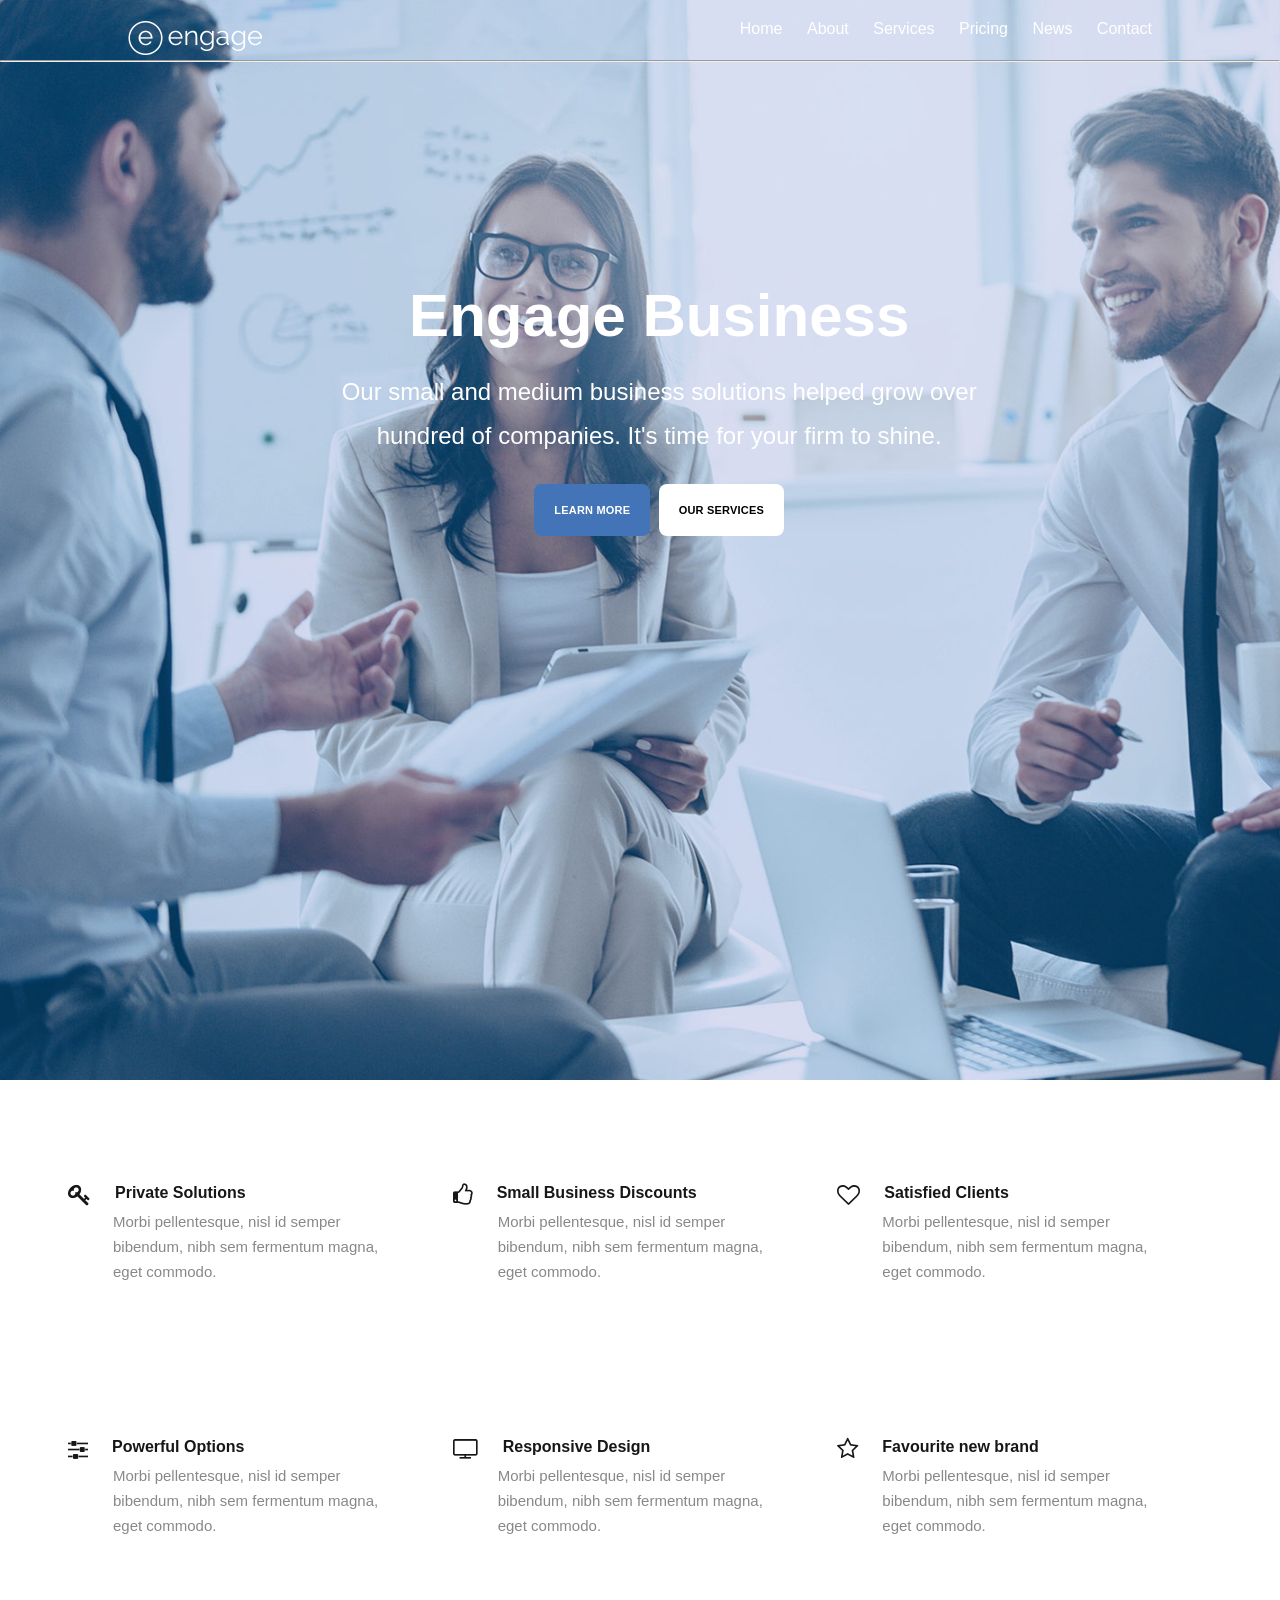
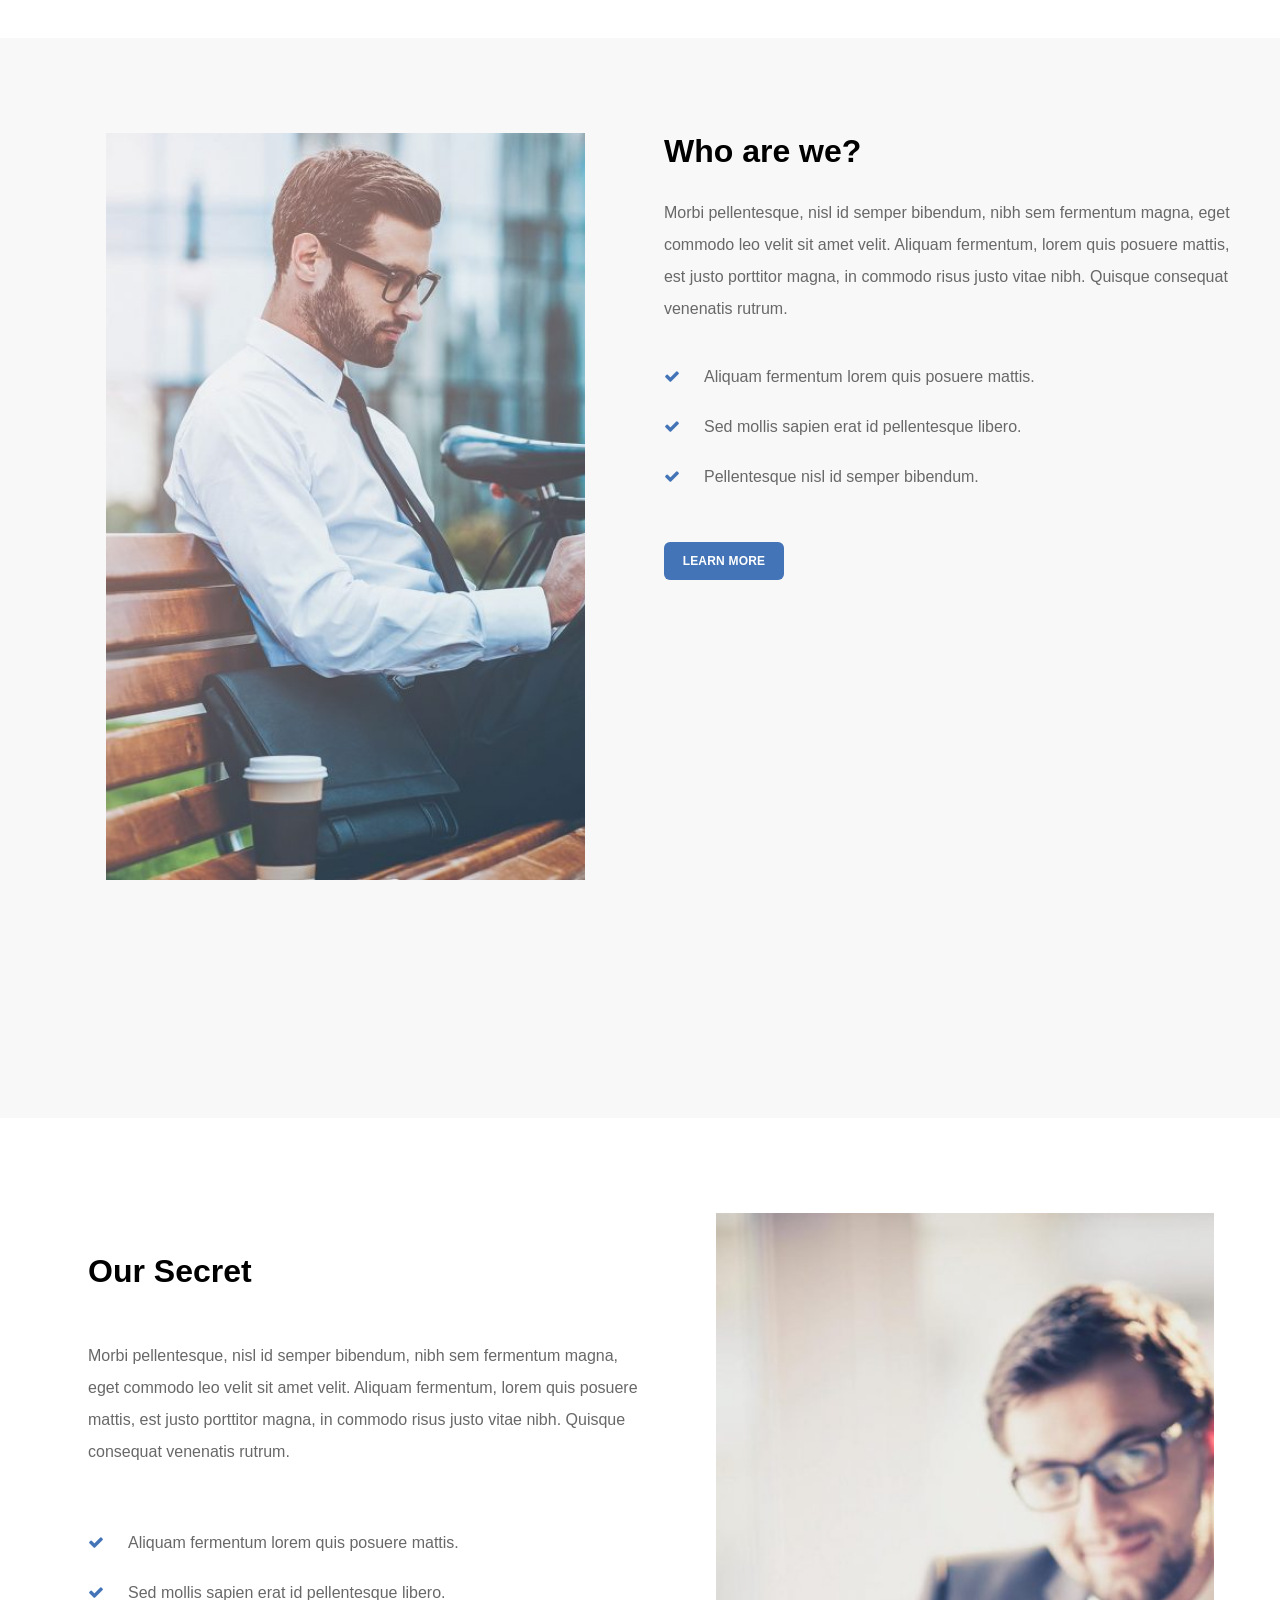
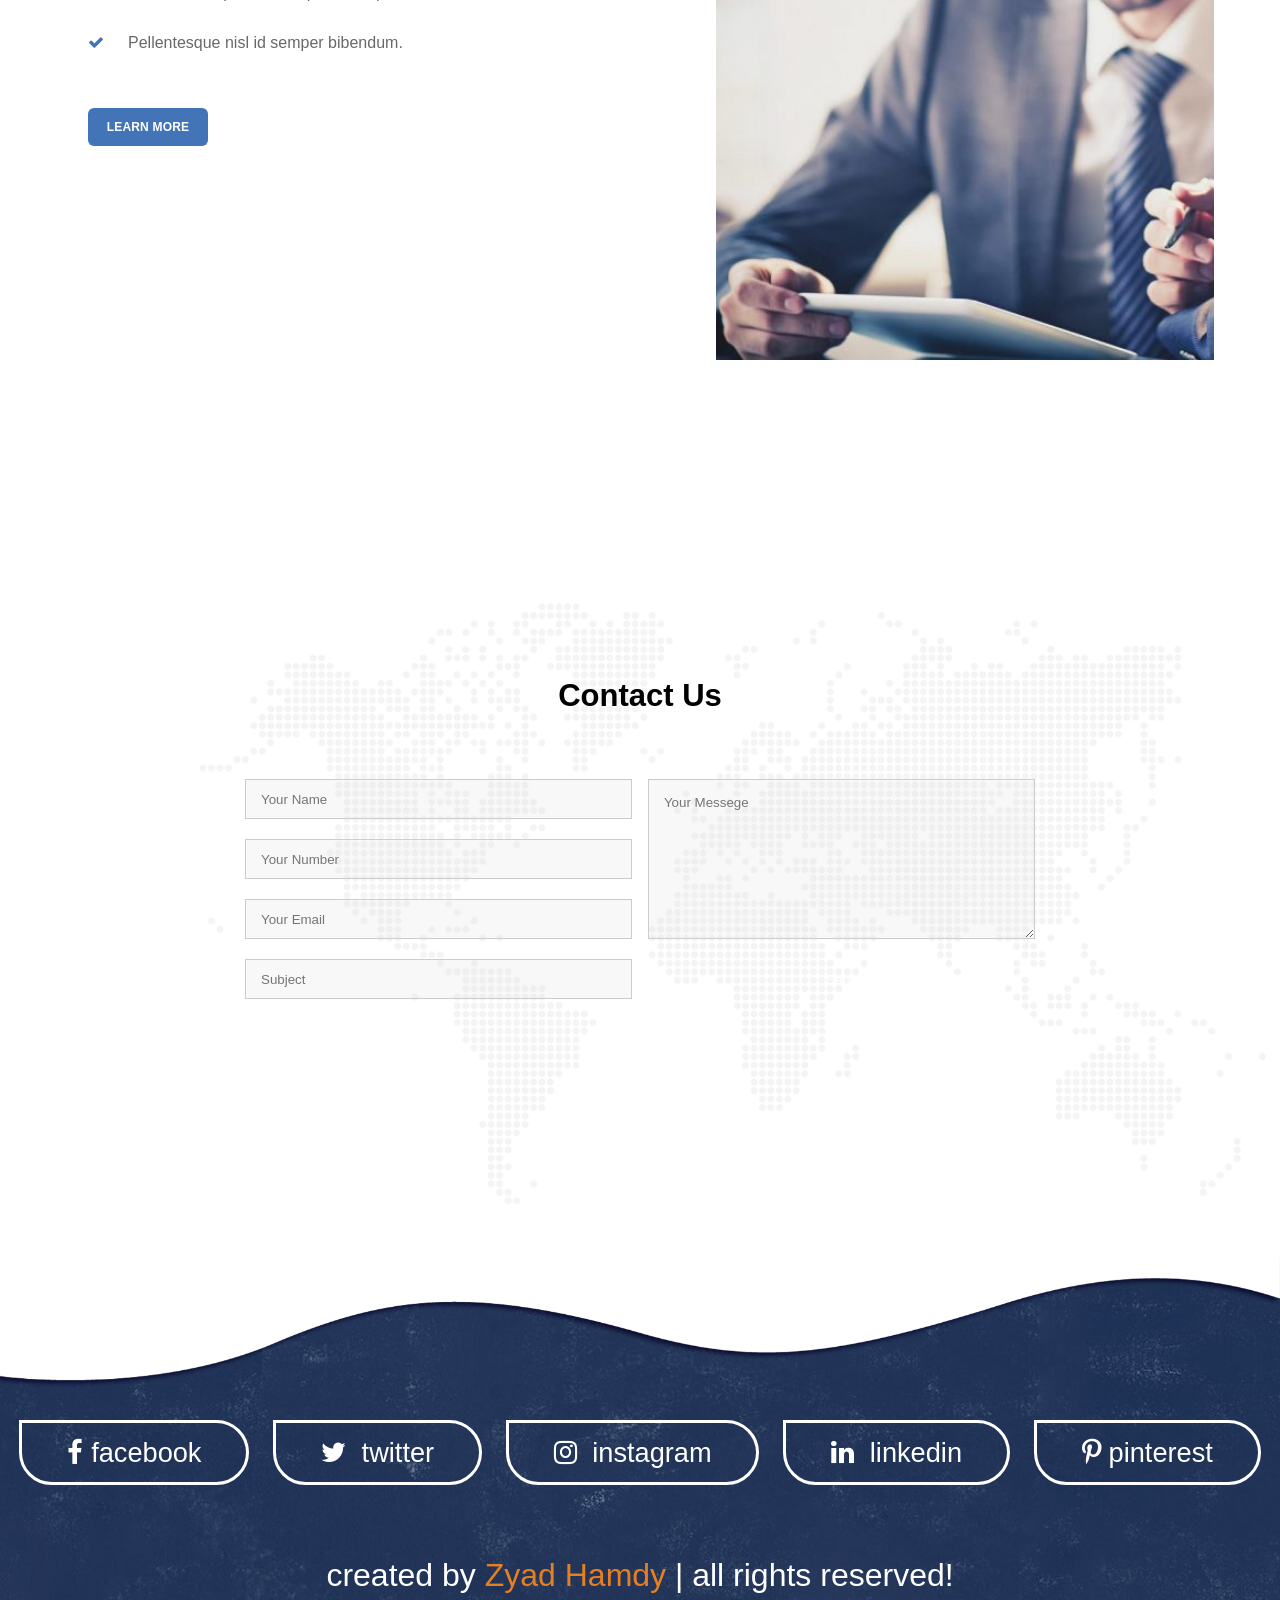
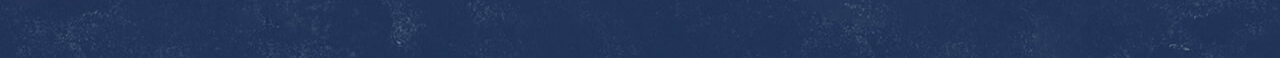
<file: index.html>
<!DOCTYPE html>
<html lang="en">

<head>
    <meta charset="UTF-8">
    <meta http-equiv="X-UA-Compatible" content="IE=edge">
    <meta name="viewport" content="width=device-width, initial-scale=1.0">
    <title>Engage</title>
    <link rel="stylesheet" href="css/style.css">
    <!-- font awesome -->
    <link rel="stylesheet" href="css/font-awesome.min.css">
    <!-- font awesome -->

</head>

<body>
    <!-- start header -->
    <div class="container">
        <div class="container-nav">
            <div class="nav">
                <div class="logo">
                    <img src="imgs/logo-light.png" alt="logo">
                </div>
                <div class="content-nav">
                    <a href="#">Home</a>
                    <a href="#">About</a>
                    <a href="#">Services</a>
                    <a href="#">Pricing</a>
                    <a href="#">News</a>
                    <a href="#">Contact</a>

                </div>


            </div>

        </div>
        <hr style="color: aliceblue;">
        <div class="container-heading">
            <div class="heading">
                <h1>Engage Business</h1>
                <p>
                    Our small and medium business solutions helped grow over <br> hundred of companies. It's time for your firm to shine.
                </p>
            </div>
            <div class="buttons ">
                <button class="learn ">LEARN MORE</button>
                <button class="our ">OUR SERVICES</button>
            </div>
        </div>
    </div>
    <div class="container-icons">
        <div class="box-icons">
            <div class="icon">
                <i class="fa fa-key" aria-hidden="true"></i>
                <h4>Private Solutions</h4>

            </div>

            <p>Morbi pellentesque, nisl id semper bibendum, nibh sem fermentum magna, eget commodo.</p>
        </div>
        <div class="box-icons">
            <div class="icon">
                <i class="fa fa-thumbs-o-up" aria-hidden="true"></i>
                <h4>Small Business Discounts</h4>

            </div>

            <p>Morbi pellentesque, nisl id semper bibendum, nibh sem fermentum magna, eget commodo.</p>
        </div>
        <div class="box-icons">
            <div class="icon">
                <i class="fa fa-heart-o" aria-hidden="true"></i>
                <h4>Satisfied Clients</h4>

            </div>

            <p>Morbi pellentesque, nisl id semper bibendum, nibh sem fermentum magna, eget commodo.</p>
        </div>
    </div>
    <div class="container-icons">
        <div class="box-icons">
            <div class="icon">

                <i class="fa fa-sliders" aria-hidden="true"></i>
                <h4>
                    Powerful Options
                </h4>

            </div>

            <p>Morbi pellentesque, nisl id semper bibendum, nibh sem fermentum magna, eget commodo.</p>
        </div>
        <div class="box-icons">
            <div class="icon">
                <i class="fa fa-television" aria-hidden="true"></i>
                <h4>Responsive Design</h4>

            </div>

            <p>Morbi pellentesque, nisl id semper bibendum, nibh sem fermentum magna, eget commodo.</p>
        </div>
        <div class="box-icons">
            <div class="icon">
                <i class="fa fa-star-o" aria-hidden="true"></i>
                <h4>Favourite new brand</h4>

            </div>

            <p>Morbi pellentesque, nisl id semper bibendum, nibh sem fermentum magna, eget commodo.</p>
        </div>
    </div>
    <!-- <div class="tool"><a href="#">hover on me</a>
        <span class="tooltip">home</span>
    </div> -->

    <div class="container-section2">

        <div class="section2">
            <div class="image">

            </div>
            <div class="paragraph">

                <h1>Who are we?</h1>
                <p>Morbi pellentesque, nisl id semper bibendum, nibh sem fermentum magna, eget commodo leo velit sit amet velit. Aliquam fermentum, lorem quis posuere mattis, est justo porttitor magna, in commodo risus justo vitae nibh. Quisque consequat
                    venenatis rutrum.
                </p>
                <div class="check">
                    <i class="fa fa-check color-accent"></i>Aliquam fermentum lorem quis posuere mattis.
                </div>
                <div class="check">
                    <i class="fa fa-check color-accent"></i>Sed mollis sapien erat id pellentesque libero.
                </div>
                <div class="check">
                    <i class="fa fa-check color-accent"></i>Pellentesque nisl id semper bibendum.
                </div>
                <button>LEARN MORE</button>

            </div>
        </div>
    </div>
    <div class="container-section3">

        <div class="section3">

            <div class="paragraph">

                <h1>Our Secret</h1>
                <p>Morbi pellentesque, nisl id semper bibendum, nibh sem fermentum magna, eget commodo leo velit sit amet velit. Aliquam fermentum, lorem quis posuere mattis, est justo porttitor magna, in commodo risus justo vitae nibh. Quisque consequat
                    venenatis rutrum.
                </p>
                <div class="check">
                    <i class="fa fa-check color-accent"></i>Aliquam fermentum lorem quis posuere mattis.
                </div>
                <div class="check">
                    <i class="fa fa-check color-accent"></i>Sed mollis sapien erat id pellentesque libero.
                </div>
                <div class="check">
                    <i class="fa fa-check color-accent"></i>Pellentesque nisl id semper bibendum.
                </div>
                <button>LEARN MORE</button>

            </div>
            <div class="image">
            </div>

        </div>
    </div>
    <!-- <div class="container-section4">
        <div class="section4">
            <div class="header">
                <div class="icon-star">
                    <i class="fa fa-star-o" aria-hidden="true"></i>
                </div>
                <h1>Our Services</h1>
                <p>Learn more about our great services.</p>
            </div>
        </div>

    </div> -->

    <!-- Start Contact Us -->
    <div class="contact">
        <div class="overlay"></div>
        <div class="container-contact">
            <h2 data-aos="fade-down" data-aos-easing="linear" data-aos-duration="1500">Contact Us</h2>
            <form action="">
                <div class="left" data-aos="fade-right" data-aos-duration='1500' data-aos-offset="300" data-aos-easing="ease-in-sine">
                    <input type="text" placeholder="Your Name" name="username">
                    <input type="number" placeholder="Your Number" name="phone">
                    <input type="text" placeholder="Your Email" name="email">
                    <input type="text" placeholder="Subject" name="subject">
                </div>
                <div class="right" data-aos="fade-left" data-aos-duration='1500' data-aos-offset="300" data-aos-easing="ease-in-sine">
                    <textarea placeholder="Your Messege" name="msssege"></textarea>
                    <input type="submit" value="Send">
                </div>
            </form>
        </div>
    </div>
    <!-- End Contact Us -->

    <!-- Footer -->

    <section class="footer">

        <img src="imgs/top_wave.png" alt="">

        <div class="share">
            <a href="#" class="btn"><i class="fa fa-facebook" aria-hidden="true"></i>facebook </a>
            <a href="#" class="btn"> <i class="fa fa-twitter" aria-hidden="true"></i> twitter </a>
            <a href="#" class="btn"><i class="fa fa-instagram" aria-hidden="true"></i> instagram </a>
            <a href="#" class="btn"><i class="fa fa-linkedin" aria-hidden="true"></i> linkedin </a>
            <a href="#" class="btn"> <i class="fa fa-pinterest-p" aria-hidden="true"></i>pinterest </a>
        </div>

        <div class="credit"> created by <span> Zyad Hamdy </span> | all rights reserved! </div>

    </section>
</body>

</html>
</file>
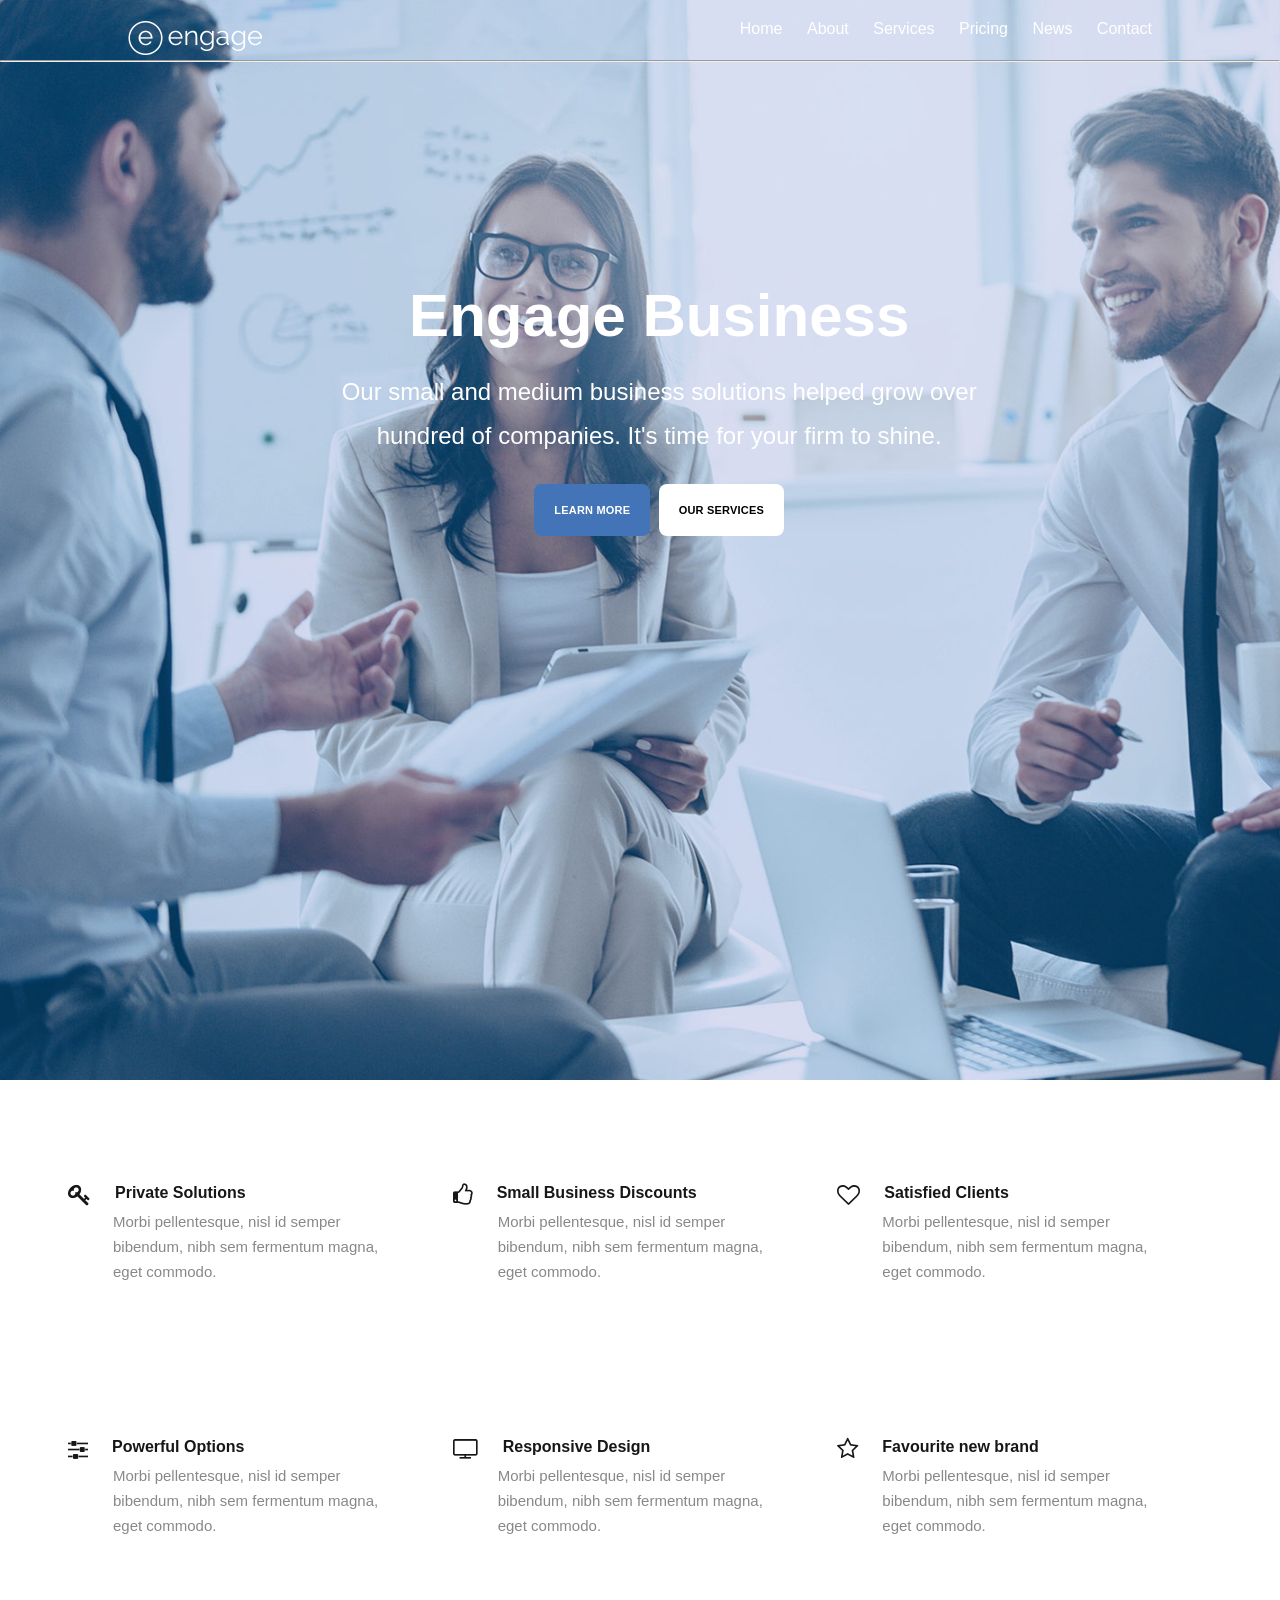
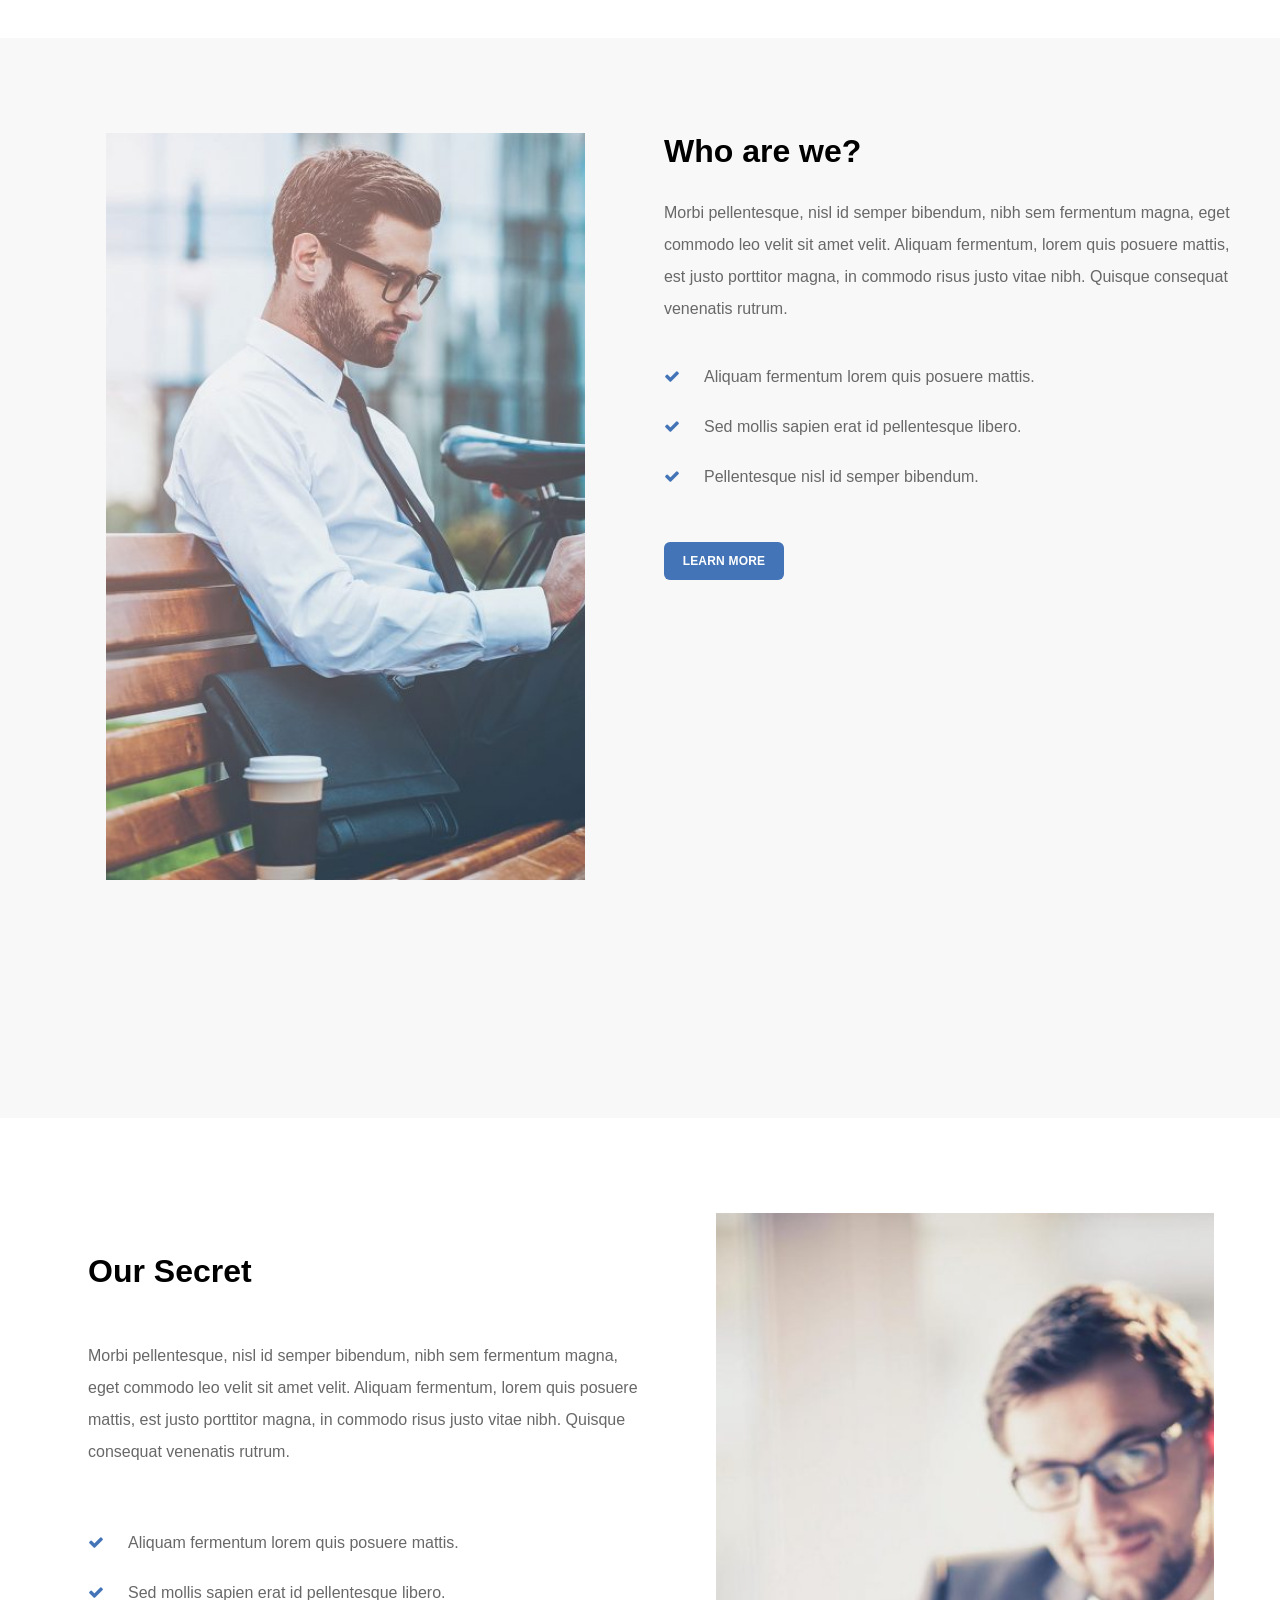
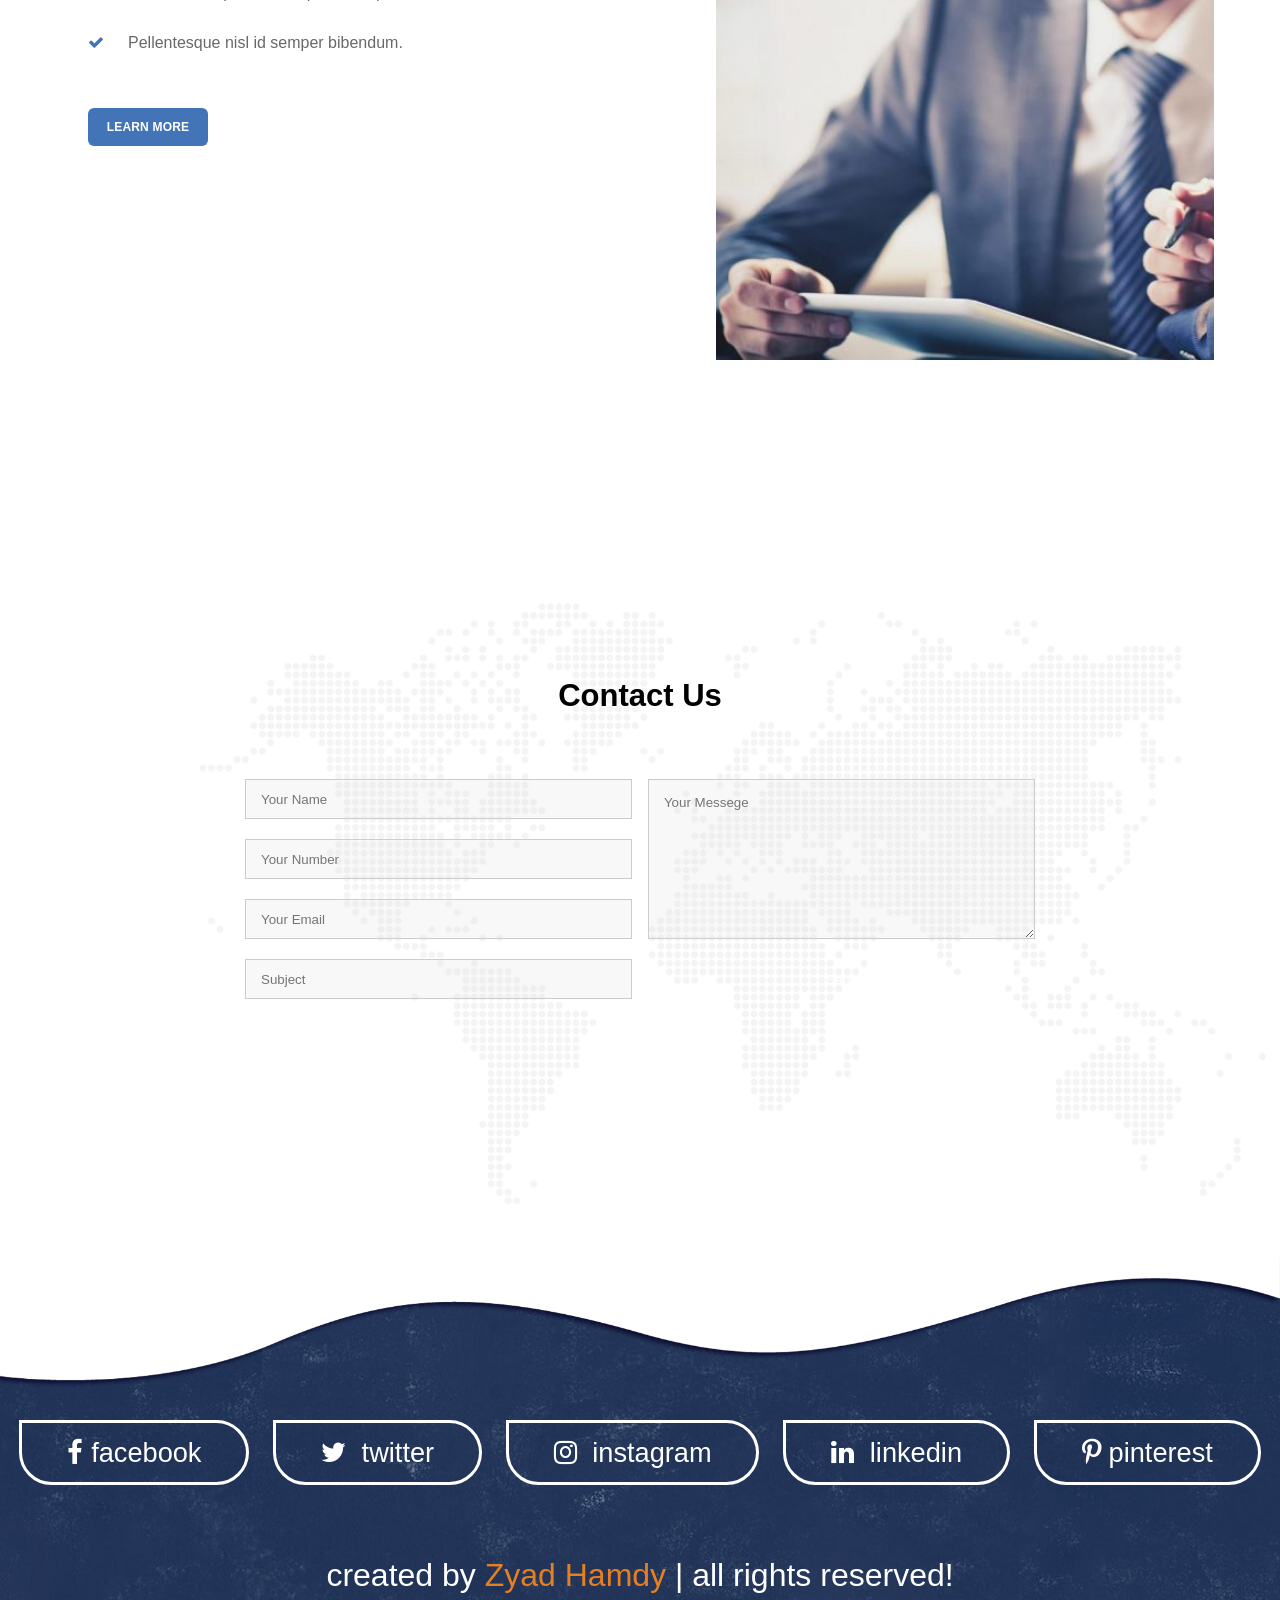
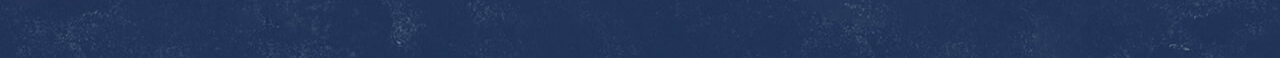
<file: Engage.html>
<!DOCTYPE html>
<html lang="en">

<head>
    <meta charset="UTF-8">
    <meta http-equiv="X-UA-Compatible" content="IE=edge">
    <meta name="viewport" content="width=device-width, initial-scale=1.0">
    <title>Engage</title>
    <link rel="stylesheet" href="css/style engage.css">
    <!-- font awesome -->
    <link rel="stylesheet" href="css/font-awesome.min.css">
    <!-- font awesome -->

</head>

<body>
    <!-- start header -->
    <div class="container">
        <div class="container-nav">
            <div class="nav">
                <div class="logo">
                    <img src="imgs/logo-light.png" alt="logo">
                </div>
                <div class="content-nav">
                    <a href="#">Home</a>
                    <a href="#">About</a>
                    <a href="#">Services</a>
                    <a href="#">Pricing</a>
                    <a href="#">News</a>
                    <a href="#">Contact</a>

                </div>


            </div>

        </div>
        <hr style="color: aliceblue;">
        <div class="container-heading">
            <div class="heading">
                <h1>Engage Business</h1>
                <p>
                    Our small and medium business solutions helped grow over <br> hundred of companies. It's time for your firm to shine.
                </p>
            </div>
            <div class="buttons ">
                <button class="learn ">LEARN MORE</button>
                <button class="our ">OUR SERVICES</button>
            </div>
        </div>
    </div>
    <div class="container-icons">
        <div class="box-icons">
            <div class="icon">
                <i class="fa fa-key" aria-hidden="true"></i>
                <h4>Private Solutions</h4>

            </div>

            <p>Morbi pellentesque, nisl id semper bibendum, nibh sem fermentum magna, eget commodo.</p>
        </div>
        <div class="box-icons">
            <div class="icon">
                <i class="fa fa-thumbs-o-up" aria-hidden="true"></i>
                <h4>Small Business Discounts</h4>

            </div>

            <p>Morbi pellentesque, nisl id semper bibendum, nibh sem fermentum magna, eget commodo.</p>
        </div>
        <div class="box-icons">
            <div class="icon">
                <i class="fa fa-heart-o" aria-hidden="true"></i>
                <h4>Satisfied Clients</h4>

            </div>

            <p>Morbi pellentesque, nisl id semper bibendum, nibh sem fermentum magna, eget commodo.</p>
        </div>
    </div>
    <div class="container-icons">
        <div class="box-icons">
            <div class="icon">

                <i class="fa fa-sliders" aria-hidden="true"></i>
                <h4>
                    Powerful Options
                </h4>

            </div>

            <p>Morbi pellentesque, nisl id semper bibendum, nibh sem fermentum magna, eget commodo.</p>
        </div>
        <div class="box-icons">
            <div class="icon">
                <i class="fa fa-television" aria-hidden="true"></i>
                <h4>Responsive Design</h4>

            </div>

            <p>Morbi pellentesque, nisl id semper bibendum, nibh sem fermentum magna, eget commodo.</p>
        </div>
        <div class="box-icons">
            <div class="icon">
                <i class="fa fa-star-o" aria-hidden="true"></i>
                <h4>Favourite new brand</h4>

            </div>

            <p>Morbi pellentesque, nisl id semper bibendum, nibh sem fermentum magna, eget commodo.</p>
        </div>
    </div>
    <!-- <div class="tool"><a href="#">hover on me</a>
        <span class="tooltip">home</span>
    </div> -->

    <div class="container-section2">

        <div class="section2">
            <div class="image">

            </div>
            <div class="paragraph">

                <h1>Who are we?</h1>
                <p>Morbi pellentesque, nisl id semper bibendum, nibh sem fermentum magna, eget commodo leo velit sit amet velit. Aliquam fermentum, lorem quis posuere mattis, est justo porttitor magna, in commodo risus justo vitae nibh. Quisque consequat
                    venenatis rutrum.
                </p>
                <div class="check">
                    <i class="fa fa-check color-accent"></i>Aliquam fermentum lorem quis posuere mattis.
                </div>
                <div class="check">
                    <i class="fa fa-check color-accent"></i>Sed mollis sapien erat id pellentesque libero.
                </div>
                <div class="check">
                    <i class="fa fa-check color-accent"></i>Pellentesque nisl id semper bibendum.
                </div>
                <button>LEARN MORE</button>

            </div>
        </div>
    </div>
    <div class="container-section3">

        <div class="section3">

            <div class="paragraph">

                <h1>Our Secret</h1>
                <p>Morbi pellentesque, nisl id semper bibendum, nibh sem fermentum magna, eget commodo leo velit sit amet velit. Aliquam fermentum, lorem quis posuere mattis, est justo porttitor magna, in commodo risus justo vitae nibh. Quisque consequat
                    venenatis rutrum.
                </p>
                <div class="check">
                    <i class="fa fa-check color-accent"></i>Aliquam fermentum lorem quis posuere mattis.
                </div>
                <div class="check">
                    <i class="fa fa-check color-accent"></i>Sed mollis sapien erat id pellentesque libero.
                </div>
                <div class="check">
                    <i class="fa fa-check color-accent"></i>Pellentesque nisl id semper bibendum.
                </div>
                <button>LEARN MORE</button>

            </div>
            <div class="image">
            </div>

        </div>
    </div>
    <!-- <div class="container-section4">
        <div class="section4">
            <div class="header">
                <div class="icon-star">
                    <i class="fa fa-star-o" aria-hidden="true"></i>
                </div>
                <h1>Our Services</h1>
                <p>Learn more about our great services.</p>
            </div>
        </div>

    </div> -->

    <!-- Start Contact Us -->
    <div class="contact">
        <div class="overlay"></div>
        <div class="container-contact">
            <h2 data-aos="fade-down" data-aos-easing="linear" data-aos-duration="1500">Contact Us</h2>
            <form action="">
                <div class="left" data-aos="fade-right" data-aos-duration='1500' data-aos-offset="300" data-aos-easing="ease-in-sine">
                    <input type="text" placeholder="Your Name" name="username">
                    <input type="number" placeholder="Your Number" name="phone">
                    <input type="text" placeholder="Your Email" name="email">
                    <input type="text" placeholder="Subject" name="subject">
                </div>
                <div class="right" data-aos="fade-left" data-aos-duration='1500' data-aos-offset="300" data-aos-easing="ease-in-sine">
                    <textarea placeholder="Your Messege" name="msssege"></textarea>
                    <input type="submit" value="Send">
                </div>
            </form>
        </div>
    </div>
    <!-- End Contact Us -->

    <!-- Footer -->

    <section class="footer">

        <img src="imgs/top_wave.png" alt="">

        <div class="share">
            <a href="#" class="btn"><i class="fa fa-facebook" aria-hidden="true"></i>facebook </a>
            <a href="#" class="btn"> <i class="fa fa-twitter" aria-hidden="true"></i> twitter </a>
            <a href="#" class="btn"><i class="fa fa-instagram" aria-hidden="true"></i> instagram </a>
            <a href="#" class="btn"><i class="fa fa-linkedin" aria-hidden="true"></i> linkedin </a>
            <a href="#" class="btn"> <i class="fa fa-pinterest-p" aria-hidden="true"></i>pinterest </a>
        </div>

        <div class="credit"> created by <span> Zyad Hamdy </span> | all rights reserved! </div>

    </section>
</body>

</html>
</file>
<file: css/style.css>
* {
    padding: 0;
    margin: 0;
    box-sizing: border-box;
    text-decoration: none;
    font-family: 'Open Sans', arial;
}

.container {
    height: 120vh;
    background-image: url(../imgs/img1.jpg);
    background-size: cover;
}


/* start design nav */

.container .container-nav .nav {
    display: flex;
    justify-content: space-between;
    width: 80%;
    margin: auto;
    padding-top: 20px;
}

.container-nav .nav .logo img {
    width: auto;
    height: 36px;
}

.container-nav .nav .content-nav a {
    padding-left: 20px;
    text-decoration: none;
    color: white;
}


/*end design nav */


/* start heading */

.container-heading {
    width: 59%;
    text-align: center;
    margin-left: 22%;
    margin-top: 17%;
    color: white;
    line-height: 50px;
    font-size: 30px;
}

.container-heading h1 {
    margin-bottom: 18px;
    line-height: 1.2em;
    font-family: 'Open Sans', arial;
}

.container-heading p {
    line-height: 1.86em;
    margin-bottom: 20px;
    font-size: 24px!important;
    font-family: 'Open Sans', arial;
}

.container-heading button {
    font-size: 14px;
    padding: 10px 17px;
}

.container-heading .learn {
    background-color: #4274b7;
    color: white;
    font-family: 'Open Sans', arial;
    letter-spacing: .2px;
    font-weight: 700;
    border: 2px solid transparent;
    padding: 18px;
    border-radius: 8px;
    font-size: 11px;
}

.container-heading .learn:hover {
    background-color: white;
    color: black;
}

.container-heading .our {
    background-color: white;
    color: black;
    font-family: 'Open Sans', arial;
    letter-spacing: .2px;
    font-weight: 700;
    border: 2px solid transparent;
    padding: 18px;
    border-radius: 8px;
    font-size: 11px;
}

.container-heading .our:hover {
    background-color: rgba(255, 255, 255, 0.795);
    color: rgba(0, 0, 0, 0.747);
}


/*end heading */


/* start icons */


/* .box-icons i {
    flex-direction: row;
} */

.container-icons {
    display: flex;
    justify-content: space-between;
    margin: 50px 63px;
}

.box-icons {
    margin: 50px 40px;
    line-height: 25px;
    font-family: 'Open Sans', arial;
}

.box-icons p {
    color: #888;
    font-size: 15px;
    padding-left: 10px;
}

.box-icons .icon i {
    font-size: 23px;
}

.box-icons .icon {
    display: flex;
    color: rgb(24, 23, 23);
    width: 94%;
    /* justify-content: space-between; */
    margin-left: -35px;
}

.fa {
    padding: 3px 24px;
    padding-left: 0px;
}

.tool {
    color: white;
    background-color: black;
}

.tool .tooltip {
    visibility: hidden;
}

.tool:hover .tooltip {
    visibility: visible;
    color: black;
    background-color: white;
    display: block;
}


/* start section2 */

.container-section2 {
    height: 120vh;
    background: #f8f8f8;
}

.container-section2 .section2 {
    justify-content: space-between;
    display: flex;
    margin: 0px 31px;
    position: relative;
    font-family: 'Open Sans', arial;
    font-weight: 500;
    padding: 95px 10px;
}

.container-section2 .section2 p {
    line-height: 32px;
    margin: 27px 0px;
    color: #686868;
}

.container-section2 .section2 .check {
    line-height: 50px;
    color: #686868;
}

.container-section2 .section2 button {
    background-color: #4274b7;
    color: white;
    font-family: 'Open Sans', arial;
    margin: 40px 0px;
    padding: 12px;
    border: 0;
    border-radius: 6px;
    font-size: 12px;
    text-transform: uppercase;
    letter-spacing: .2px;
    font-weight: 700;
    width: 120px;
}

.container-section2 .section2 button:hover {
    background-color: #373a3c;
}

.container-section2 .section2 .image {
    background-image: url(../imgs/img2.jpg);
    background-size: cover;
    width: 40%;
    height: 83vh;
    margin: 0px 65px;
}

.container-section2 .section2 .paragraph {
    width: 48%;
    height: 30vh;
}

.fa-check {
    color: #4274b7;
}


/* start section3 */

.container-section3 {
    height: 120vh;
}

.container-section3 .section3 {
    justify-content: space-between;
    display: flex;
    margin: 0px 31px;
    position: relative;
    font-family: 'Open Sans', arial;
    font-weight: 500;
    padding: 95px 10px;
}

.container-section3 .section3 p {
    line-height: 32px;
    color: #686868;
    padding: 50px 0px
}

.container-section3 .section3 .check {
    line-height: 50px;
    color: #686868;
}

.container-section3 .section3 button {
    background-color: #4274b7;
    color: white;
    font-family: 'Open Sans', arial;
    margin: 40px 0px;
    padding: 12px;
    border: 0;
    border-radius: 6px;
    font-size: 12px;
    text-transform: uppercase;
    letter-spacing: .2px;
    font-weight: 700;
    width: 120px;
}

.container-section3 .section3 button:hover {
    background-color: #373a3c;
}

.container-section3 .section3 .image {
    background-image: url(../imgs/img3.jpg);
    background-size: cover;
    width: 43%;
    height: 83vh;
    margin: 0px 25px;
}

.container-section3 .section3 .paragraph {
    width: 48%;
    height: 30vh;
    margin: 40px 47px;
}

.fa-check {
    color: #4274b7;
}


/* start section4*/

.container-section4 {
    height: 120vh;
    background: #f8f8f8;
}

.section4 .header {
    text-align: center;
    line-height: 50px;
    font-family: 'Open Sans', arial;
    font-weight: 400;
}

.section4 .icon-star {
    font-size: 50px;
    color: #4274b7;
}

.section4 p {
    font-size: 17px;
    color: #888;
    max-width: 720px;
    margin: 17px auto 0;
}


/* Start Contact Us */

.contact {
    padding-top: 80px;
    padding-bottom: 220px;
    background-image: url('../imgs/contact.png') !important;
    background-size: cover;
    position: relative;
}

.contact .overlay {
    position: absolute;
    top: 0;
    left: 0;
    width: 100%;
    height: 100%;
    background-color: rgba(255, 255, 255, .6)
}

.contact .container-contact {
    position: relative;
    z-index: 2;
}

.contact h2 {
    color: var(--main-color);
    font-size: 31px;
    font-weight: bold;
    text-align: center;
    margin: 0 0 60px;
}

.contact form {
    overflow: hidden;
    max-width: 800px;
    padding: 5px;
    margin: auto;
}

.contact form .left {
    float: left;
    width: 49%;
}

.contact form .right {
    width: 49%;
    float: right;
}

@media(max-width:576px) {
    .contact form .left,
    .contact form .right {
        float: none;
        width: 96%;
        margin-left: 1%;
    }
    .contact form {
        width: 345px;
    }
    .contact h2 {
        margin: 0 0 39px 66px;
        width: 192px;
    }
}

.contact form input:not([type="submit"]),
.contact form textarea {
    display: block;
    margin: 0 0 20px;
    padding: 15px;
    width: 100%;
    height: 40px;
    border: 1px solid #CCC;
    background-color: rgba(218, 218, 218, 0.19)
}

.contact form input:not([type="submit"]):focus,
.contact form textarea:focus {
    outline: 1px solid var(--main-color);
}

.contact form input:not([type="submit"]):focus::-webkit-input-placeholder,
.contact form textarea:focus::-webkit-input-placeholder {
    display: none;
    transition: .3s;
}

.contact form textarea {
    height: 160px;
}

.contact form input[type='submit'] {
    height: 40px;
    width: 100%;
    color: #fff;
    background-color: var(--main-color);
    border: transparent;
}


/* End Contact Us */


/* footer */

.btn {
    display: inline-block;
    margin-top: 1rem;
    padding: .8rem 2.8rem;
    border-radius: 5rem;
    border-top-left-radius: 0;
    border: 0.2rem solid #130f40;
    cursor: pointer;
    background: none;
    color: #130f40;
    font-size: 1.7rem;
    overflow: hidden;
    z-index: 0;
    position: relative;
}

.btn::before {
    content: '';
    position: absolute;
    top: 0;
    left: 0;
    height: 100%;
    width: 100%;
    background: #130f40;
    z-index: -1;
    -webkit-transition: .2s linear;
    transition: .2s linear;
    -webkit-clip-path: circle(0% at 0% 5%);
    clip-path: circle(0% at 0% 5%);
    transform: scale(.8);
}

.btn:hover::before {
    -webkit-clip-path: circle(100%);
    clip-path: circle(100%);
}

.btn:hover {
    color: #fff;
}

.footer {
    position: relative;
    background: url(../imgs/footer_background.jpg) no-repeat;
    background-position: center;
    background-size: center;
    padding-top: 10rem;
    padding-bottom: 2rem;
}

.footer img {
    position: absolute;
    top: 0;
    left: 0;
    height: 10rem;
    width: 100%;
}

.footer .share {
    display: -webkit-box;
    display: -ms-flexbox;
    display: flex;
    -webkit-box-pack: center;
    -ms-flex-pack: center;
    justify-content: center;
    -ms-flex-wrap: wrap;
    flex-wrap: wrap;
    gap: 1.5rem;
}

.footer .share a {
    color: #fff;
    border-color: #fff;
}

.footer .share a:hover {
    color: #130f40;
}

.footer .share a::before {
    background: #fff;
}

.footer .share a i {
    padding-right: .5rem;
}

.footer .credit {
    text-align: center;
    color: #fff;
    font-size: 2rem;
    padding: 2rem 1rem;
    margin-top: 2.5rem;
}

.footer .credit span {
    color: #e67e22;
}
</file>
<file: css/style engage.css>
* {
    padding: 0;
    margin: 0;
    box-sizing: border-box;
    text-decoration: none;
    font-family: 'Open Sans', arial;
}

.container {
    height: 120vh;
    background-image: url(../imgs/img1.jpg);
    background-size: cover;
}


/* start design nav */

.container .container-nav .nav {
    display: flex;
    justify-content: space-between;
    width: 80%;
    margin: auto;
    padding-top: 20px;
}

.container-nav .nav .logo img {
    width: auto;
    height: 36px;
}

.container-nav .nav .content-nav a {
    padding-left: 20px;
    text-decoration: none;
    color: white;
}


/*end design nav */


/* start heading */

.container-heading {
    width: 59%;
    text-align: center;
    margin-left: 22%;
    margin-top: 17%;
    color: white;
    line-height: 50px;
    font-size: 30px;
}

.container-heading h1 {
    margin-bottom: 18px;
    line-height: 1.2em;
    font-family: 'Open Sans', arial;
}

.container-heading p {
    line-height: 1.86em;
    margin-bottom: 20px;
    font-size: 24px!important;
    font-family: 'Open Sans', arial;
}

.container-heading button {
    font-size: 14px;
    padding: 10px 17px;
}

.container-heading .learn {
    background-color: #4274b7;
    color: white;
    font-family: 'Open Sans', arial;
    letter-spacing: .2px;
    font-weight: 700;
    border: 2px solid transparent;
    padding: 18px;
    border-radius: 8px;
    font-size: 11px;
}

.container-heading .learn:hover {
    background-color: white;
    color: black;
}

.container-heading .our {
    background-color: white;
    color: black;
    font-family: 'Open Sans', arial;
    letter-spacing: .2px;
    font-weight: 700;
    border: 2px solid transparent;
    padding: 18px;
    border-radius: 8px;
    font-size: 11px;
}

.container-heading .our:hover {
    background-color: rgba(255, 255, 255, 0.795);
    color: rgba(0, 0, 0, 0.747);
}


/*end heading */


/* start icons */


/* .box-icons i {
    flex-direction: row;
} */

.container-icons {
    display: flex;
    justify-content: space-between;
    margin: 50px 63px;
}

.box-icons {
    margin: 50px 40px;
    line-height: 25px;
    font-family: 'Open Sans', arial;
}

.box-icons p {
    color: #888;
    font-size: 15px;
    padding-left: 10px;
}

.box-icons .icon i {
    font-size: 23px;
}

.box-icons .icon {
    display: flex;
    color: rgb(24, 23, 23);
    width: 94%;
    /* justify-content: space-between; */
    margin-left: -35px;
}

.fa {
    padding: 3px 24px;
    padding-left: 0px;
}

.tool {
    color: white;
    background-color: black;
}

.tool .tooltip {
    visibility: hidden;
}

.tool:hover .tooltip {
    visibility: visible;
    color: black;
    background-color: white;
    display: block;
}


/* start section2 */

.container-section2 {
    height: 120vh;
    background: #f8f8f8;
}

.container-section2 .section2 {
    justify-content: space-between;
    display: flex;
    margin: 0px 31px;
    position: relative;
    font-family: 'Open Sans', arial;
    font-weight: 500;
    padding: 95px 10px;
}

.container-section2 .section2 p {
    line-height: 32px;
    margin: 27px 0px;
    color: #686868;
}

.container-section2 .section2 .check {
    line-height: 50px;
    color: #686868;
}

.container-section2 .section2 button {
    background-color: #4274b7;
    color: white;
    font-family: 'Open Sans', arial;
    margin: 40px 0px;
    padding: 12px;
    border: 0;
    border-radius: 6px;
    font-size: 12px;
    text-transform: uppercase;
    letter-spacing: .2px;
    font-weight: 700;
    width: 120px;
}

.container-section2 .section2 button:hover {
    background-color: #373a3c;
}

.container-section2 .section2 .image {
    background-image: url(../imgs/img2.jpg);
    background-size: cover;
    width: 40%;
    height: 83vh;
    margin: 0px 65px;
}

.container-section2 .section2 .paragraph {
    width: 48%;
    height: 30vh;
}

.fa-check {
    color: #4274b7;
}


/* start section3 */

.container-section3 {
    height: 120vh;
}

.container-section3 .section3 {
    justify-content: space-between;
    display: flex;
    margin: 0px 31px;
    position: relative;
    font-family: 'Open Sans', arial;
    font-weight: 500;
    padding: 95px 10px;
}

.container-section3 .section3 p {
    line-height: 32px;
    color: #686868;
    padding: 50px 0px
}

.container-section3 .section3 .check {
    line-height: 50px;
    color: #686868;
}

.container-section3 .section3 button {
    background-color: #4274b7;
    color: white;
    font-family: 'Open Sans', arial;
    margin: 40px 0px;
    padding: 12px;
    border: 0;
    border-radius: 6px;
    font-size: 12px;
    text-transform: uppercase;
    letter-spacing: .2px;
    font-weight: 700;
    width: 120px;
}

.container-section3 .section3 button:hover {
    background-color: #373a3c;
}

.container-section3 .section3 .image {
    background-image: url(../imgs/img3.jpg);
    background-size: cover;
    width: 43%;
    height: 83vh;
    margin: 0px 25px;
}

.container-section3 .section3 .paragraph {
    width: 48%;
    height: 30vh;
    margin: 40px 47px;
}

.fa-check {
    color: #4274b7;
}


/* start section4*/

.container-section4 {
    height: 120vh;
    background: #f8f8f8;
}

.section4 .header {
    text-align: center;
    line-height: 50px;
    font-family: 'Open Sans', arial;
    font-weight: 400;
}

.section4 .icon-star {
    font-size: 50px;
    color: #4274b7;
}

.section4 p {
    font-size: 17px;
    color: #888;
    max-width: 720px;
    margin: 17px auto 0;
}


/* Start Contact Us */

.contact {
    padding-top: 80px;
    padding-bottom: 220px;
    background-image: url('../imgs/contact.png') !important;
    background-size: cover;
    position: relative;
}

.contact .overlay {
    position: absolute;
    top: 0;
    left: 0;
    width: 100%;
    height: 100%;
    background-color: rgba(255, 255, 255, .6)
}

.contact .container-contact {
    position: relative;
    z-index: 2;
}

.contact h2 {
    color: var(--main-color);
    font-size: 31px;
    font-weight: bold;
    text-align: center;
    margin: 0 0 60px;
}

.contact form {
    overflow: hidden;
    max-width: 800px;
    padding: 5px;
    margin: auto;
}

.contact form .left {
    float: left;
    width: 49%;
}

.contact form .right {
    width: 49%;
    float: right;
}

@media(max-width:576px) {
    .contact form .left,
    .contact form .right {
        float: none;
        width: 96%;
        margin-left: 1%;
    }
    .contact form {
        width: 345px;
    }
    .contact h2 {
        margin: 0 0 39px 66px;
        width: 192px;
    }
}

.contact form input:not([type="submit"]),
.contact form textarea {
    display: block;
    margin: 0 0 20px;
    padding: 15px;
    width: 100%;
    height: 40px;
    border: 1px solid #CCC;
    background-color: rgba(218, 218, 218, 0.19)
}

.contact form input:not([type="submit"]):focus,
.contact form textarea:focus {
    outline: 1px solid var(--main-color);
}

.contact form input:not([type="submit"]):focus::-webkit-input-placeholder,
.contact form textarea:focus::-webkit-input-placeholder {
    display: none;
    transition: .3s;
}

.contact form textarea {
    height: 160px;
}

.contact form input[type='submit'] {
    height: 40px;
    width: 100%;
    color: #fff;
    background-color: var(--main-color);
    border: transparent;
}


/* End Contact Us */


/* footer */

.btn {
    display: inline-block;
    margin-top: 1rem;
    padding: .8rem 2.8rem;
    border-radius: 5rem;
    border-top-left-radius: 0;
    border: 0.2rem solid #130f40;
    cursor: pointer;
    background: none;
    color: #130f40;
    font-size: 1.7rem;
    overflow: hidden;
    z-index: 0;
    position: relative;
}

.btn::before {
    content: '';
    position: absolute;
    top: 0;
    left: 0;
    height: 100%;
    width: 100%;
    background: #130f40;
    z-index: -1;
    -webkit-transition: .2s linear;
    transition: .2s linear;
    -webkit-clip-path: circle(0% at 0% 5%);
    clip-path: circle(0% at 0% 5%);
    transform: scale(.8);
}

.btn:hover::before {
    -webkit-clip-path: circle(100%);
    clip-path: circle(100%);
}

.btn:hover {
    color: #fff;
}

.footer {
    position: relative;
    background: url(../imgs/footer_background.jpg) no-repeat;
    background-position: center;
    background-size: center;
    padding-top: 10rem;
    padding-bottom: 2rem;
}

.footer img {
    position: absolute;
    top: 0;
    left: 0;
    height: 10rem;
    width: 100%;
}

.footer .share {
    display: -webkit-box;
    display: -ms-flexbox;
    display: flex;
    -webkit-box-pack: center;
    -ms-flex-pack: center;
    justify-content: center;
    -ms-flex-wrap: wrap;
    flex-wrap: wrap;
    gap: 1.5rem;
}

.footer .share a {
    color: #fff;
    border-color: #fff;
}

.footer .share a:hover {
    color: #130f40;
}

.footer .share a::before {
    background: #fff;
}

.footer .share a i {
    padding-right: .5rem;
}

.footer .credit {
    text-align: center;
    color: #fff;
    font-size: 2rem;
    padding: 2rem 1rem;
    margin-top: 2.5rem;
}

.footer .credit span {
    color: #e67e22;
}
</file>
